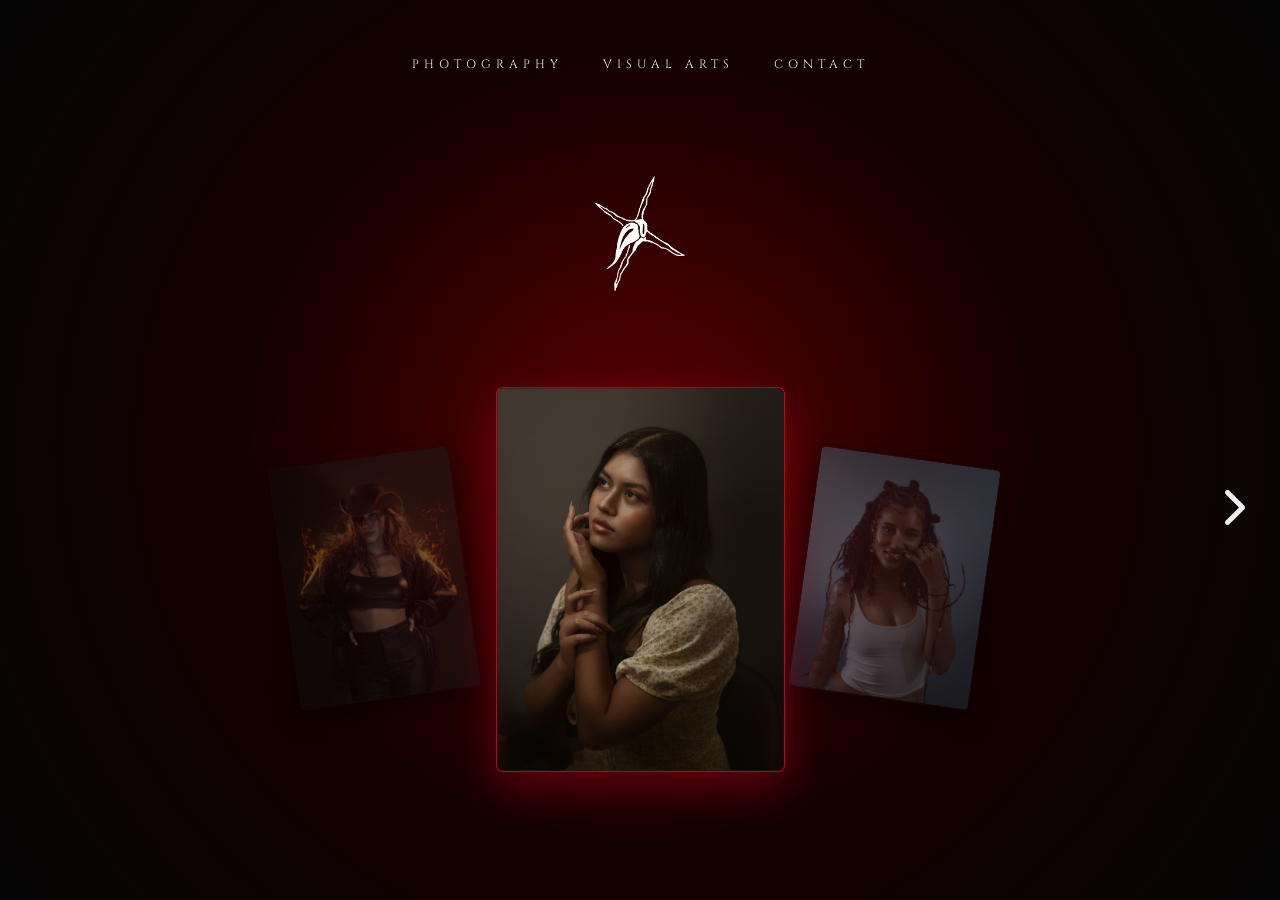
<file: index.html>
<!DOCTYPE html>
<html lang="pt-BR">
<head>
    <link rel="icon" type="image/png" href="images/fav.png">
    <!-- Fontes: Montserrat para o corpo e Cinzel para o Menu com toque Dark/Elegante -->
    <link href="https://fonts.googleapis.com/css2?family=Cinzel:wght@400;600&family=Montserrat:wght@200;400;700&display=swap" rel="stylesheet">
    <link rel="stylesheet" href="https://cdnjs.cloudflare.com/ajax/libs/font-awesome/6.4.0/css/all.min.css">
    <meta charset="UTF-8">
    <meta name="viewport" content="width=device-width, initial-scale=1.0">
    <title>By Peu Santos</title>
    <!-- Fonte elegante e moderna -->
    <link href="https://fonts.googleapis.com/css2?family=Montserrat:wght@200;400;700&display=swap" rel="stylesheet">
    <link rel="stylesheet" href="style.css">
</head>
<body>

    <header class="header-principal">
        <nav>
            <ul>
                <li><a href="https://instagram.com/bypeusantos" target="_blank">Photography</a></li>
                <li><a href="https://instagram.com/byacaraje" target="_blank">Visual Arts</a></li>
                <li><a href="https://api.whatsapp.com/send/?phone=77999306488&text&type=phone_number&app_absent=0" target="_blank">Contact</a></li>
            </ul>
        </nav>
    </header>

    <main>
        <!-- Seção do Portfólio Duplo -->
        <section class="portfolio-duplo" id="portfolio">
            
            <!-- Seta Inteligente -->
            <button id="seta-toggle" class="seta-nav seta-dir" aria-label="Alternar painel">
                <i class="fa-solid fa-chevron-right"></i>
            </button>

            <!-- O "Trilho" que vai deslizar de um lado para o outro -->
            <div class="trilho-slider" id="trilho">
                
<!-- PAINEL 1: FOTOGRAFIA -->
<div class="painel">
    <img src="images/logo-bypeusantos.png" alt="Logo Fotografia" class="logo-giratoria">
    
    <div class="grade-imagens">
        <!-- Foto Lateral Esquerda -->
        <div class="foto-box">
            <img src="images/ester.png" alt="Foto Autorretrato ou Esporte" style="width: 100%; height: 100%; object-fit: cover;">
        </div>

        <!-- Foto do Meio (Destaque) -->
        <div class="foto-box destaque">
            <img src="images/anny.png" alt="Foto Principal" style="width: 100%; height: 100%; object-fit: cover;">
        </div>

        <!-- Foto Lateral Direita -->
        <div class="foto-box">
            <img src="images/shir.png" alt="Foto Movimento" style="width: 100%; height: 100%; object-fit: cover;">
        </div>
    </div>
</div>

<!-- PAINEL 2: ARTES DIGITAIS -->
<div class="painel">
    <img src="images/logo-byacaraje.png" alt="Logo Artes" class="logo-giratoria">
    
    <div class="grade-imagens">
        <!-- Arte Lateral Esquerda -->
        <div class="foto-box">
            <img src="images/capitaes.png" alt="Arte Digital 1" style="width: 100%; height: 100%; object-fit: cover;">
        </div>

        <!-- Arte do Meio (Destaque) -->
        <div class="foto-box destaque">
            <img src="images/pastor.png" alt="Arte Digital Principal" style="width: 100%; height: 100%; object-fit: cover;">
        </div>

        <!-- Arte Lateral Direita -->
        <div class="foto-box">
            <img src="images/licenca.png" alt="Arte Digital 3" style="width: 100%; height: 100%; object-fit: cover;">
        </div>
    </div>
</div>

<script>
    const trilho = document.getElementById('trilho');
    const setaToggle = document.getElementById('seta-toggle');
    
    let mostrandoArtes = false; 

    setaToggle.addEventListener('click', () => {
        if (!mostrandoArtes) {
            trilho.style.transform = 'translateX(-50%)';
            setaToggle.classList.add('seta-virada');
            mostrandoArtes = true;
        } else {
            trilho.style.transform = 'translateX(0)';
            setaToggle.classList.remove('seta-virada');
            mostrandoArtes = false;
        }
    });

    // ==========================================
    // BLOQUEAR O CLIQUE COM O BOTÃO DIREITO
    // ==========================================
    document.addEventListener('contextmenu', (e) => {
        e.preventDefault(); // Impede que o menu de contexto apareça
    });

    // Efeito de movimento suave com o mouse (Parallax)
    document.addEventListener('mousemove', (e) => {
        const x = (e.clientX / window.innerWidth - 0.5) * 20;
        const y = (e.clientY / window.innerHeight - 0.5) * 20;

        const paineisAtivos = document.querySelectorAll('.painel');
        
        paineisAtivos.forEach(painel => {
            const grade = painel.querySelector('.grade-imagens');
            const logo = painel.querySelector('.logo-giratoria');

            if (grade && logo) {
                grade.style.transform = `translate(${-x * 0.4}px, ${-y * 0.4}px)`;
                logo.style.transform = `perspective(600px) rotateY(${Date.now() * 0.002 * 50}deg) translate(${x * 0.6}px, ${y * 0.6}px)`;
            }
        });
    });
</script>

</body>
</html>
</file>
<file: style.css>
/* =========================================
   RESET BÁSICO
   ========================================= */
* {
    margin: 0;
    padding: 0;
    box-sizing: border-box;
}

/* =========================================
   VARIÁVEIS DE CORES
   ========================================= */
:root {
    --preto-fundo: #050505;
    --vermelho-escuro: #4a0000;
    --vermelho-vivo: #d90429;
    --texto-claro: #f0f0f0;
}

body {
    /* Espalha mais o gradiente para suavizar as transições de tom escuro */
    background: radial-gradient(circle at 50% 50%, #5a0000 0%, #150000 50%, var(--preto-fundo) 100%);
    background-color: var(--preto-fundo);
    color: var(--texto-claro);
    font-family: 'Montserrat', sans-serif;
    min-height: 100vh;
    line-height: 1.6;
    overflow-x: hidden;
    
    /* Força o navegador a processar melhor as cores do fundo */
    -webkit-backface-visibility: hidden;
}

/* =========================================
   CABEÇALHO
   ========================================= */
.header-principal {
    display: flex;
    justify-content: center;
    align-items: center;
    padding: 50px 10%; /* Aumentei de 30px para 50px para dar mais respiro no topo */
    background: transparent;
}

nav ul {
    list-style: none;
    display: flex;
    gap: 40px;
}

nav a {
    text-decoration: none;
    color: var(--texto-claro);
    text-transform: uppercase;
    font-family: 'Cinzel', serif; /* Altera a fonte para o estilo dark/elegante */
    font-size: 0.75rem;
    letter-spacing: 5px; /* Aumenta ligeiramente o espaço para dar um ar mais sofisticado */
    transition: color 0.3s ease;
}

nav a:hover {
    color: var(--vermelho-vivo);
}

/* =========================================
   PORTFÓLIO DESLIZANTE (SLIDER DUPLO CORRIGIDO)
   ========================================= */
.portfolio-duplo {
    position: relative;
    width: 100vw;
    max-width: 100%;
    overflow: visible; /* Mudamos de hidden para visible para não cortar nada! */
    padding: 50px 0;
    min-height: 85vh;
}

/* O trilho tem exatamente o dobro da largura da tela (2 painéis de 100vw cada) */
.trilho-slider {
    display: flex;
    width: 200vw; 
    transition: transform 0.6s cubic-bezier(0.25, 1, 0.5, 1);
    will-change: transform;
}

/* Cada painel ocupa exatamente 100vw (1 tela inteira) */
.painel {
    width: 100vw;
    flex: 0 0 100vw;
    display: flex;
    flex-direction: column;
    align-items: center;
    justify-content: flex-start; /* Alinha do topo para baixo, dando margem correta */
    padding: 0 5%;
    box-sizing: border-box;
    gap: 30px;
}

/* Cada painel ocupa exatamente 50% do trilho, garantindo que ocupem 100% da tela cada um */
.painel {
    width: 50%;
    flex: 0 0 50%; /* Garante que o painel não encolha nem estique */
    display: flex;
    flex-direction: column;
    align-items: center;
    justify-content: center;
    padding: 0 10%;
    box-sizing: border-box;
}

/* Grade de imagens corrigida */
.grade-imagens {
    display: grid;
    grid-template-columns: 1fr 1.3fr 1fr;
    gap: 25px;
    width: 100%;
    max-width: 950px;
    align-items: center;
}

/* Efeito da Logo Giratória em 3D (Eixo Y) */
.logo-giratoria {
    width: 90px; 
    margin-bottom: 70px; /* Como usamos o 'gap' no painel acima, zeramos a margem antiga para não acumular */
    transform: perspective(600px); 
    animation: girarLogo 15s linear infinite;
}

@keyframes girarLogo {
    0% { transform: perspective(600px) rotateY(0deg); }
    100% { transform: perspective(600px) rotateY(360deg); }
}

/* =========================================
   GRADE DE FOTOS COM PROFUNDIDADE E ROTAÇÃO
   ========================================= */
.grade-imagens {
    display: grid;
    grid-template-columns: 1fr 1.3fr 1fr;
    gap: 25px;
    width: 100%;
    max-width: 950px;
    align-items: center;
    transition: transform 0.1s ease-out; /* Adicionado para suavizar o movimento do mouse */
}

/* Estilo Base das Caixas */
.foto-box {
    background-color: #0c0c0c;
    border: 1px solid rgba(217, 4, 41, 0.3);
    aspect-ratio: 3 / 4;
    width: 95%; /* Um pouco menores para dar espaço à sobreposição */
    display: flex;
    align-items: center;
    justify-content: center;
    color: var(--vermelho-vivo);
    font-size: 1rem;
    border-radius: 6px;
    overflow: hidden;
    transition: all 0.5s cubic-bezier(0.25, 1, 0.5, 1);
    box-shadow: 0 10px 30px rgba(0, 0, 0, 0.9);
}

/* Foto Lateral Esquerda: inclinada para a esquerda e enfiada para trás */
.grade-imagens .foto-box:first-child {
    transform: perspective(600px) rotate(-8deg) translateX(15px) scale(0.88);
    opacity: 0.6;
    filter: brightness(0.6);
    z-index: 1; /* Fica atrás da foto do meio */
}

/* Foto Lateral Direita: inclinada para a direita e enfiada para trás */
.grade-imagens .foto-box:last-child {
    transform: perspective(600px) rotate(8deg) translateX(-15px) scale(0.88);
    opacity: 0.6;
    filter: brightness(0.6);
    z-index: 1; /* Fica atrás da foto do meio */
}

/* Caixa do Meio em Destaque (Totalmente reta e na frente) */
.foto-box.destaque {
    width: 100%; 
    transform: perspective(600px) rotate(0deg) scale(1.02); /* Reduzimos um pouco o scale para não estourar a tela */
    opacity: 1;
    filter: brightness(1);
    z-index: 3;
    border: 1px solid var(--vermelho-vivo);
    box-shadow: 0 15px 40px rgba(217, 4, 41, 0.35);
}

/* Hover Suave: Amplia e aplica um leve giro dinâmico em QUALQUER foto */
.foto-box:hover {
    transform: perspective(600px) rotate(0deg) scale(1.12) !important;
    opacity: 1 !important;
    filter: brightness(1.15) !important;
    z-index: 10 !important; /* Salta para cima de tudo ao passar o mouse */
    border-color: var(--vermelho-vivo);
    box-shadow: 0 20px 50px rgba(217, 4, 41, 0.5);
}

/* =========================================
   CONFIGURAÇÃO DA SETA INTELIGENTE
   ========================================= */
.seta-nav {
    position: absolute;
    top: 50%;
    transform: translateY(-50%);
    background: transparent;
    border: none;
    color: var(--texto-claro);
    font-size: 2.5rem;
    cursor: pointer;
    z-index: 100;
    transition: color 0.3s ease;
    padding: 10px;
}

.seta-nav:hover {
    color: var(--vermelho-vivo);
}

.seta-dir { 
    right: 25px; 
}

.seta-nav i {
    transition: transform 0.4s ease;
}

.seta-virada i {
    transform: rotate(180deg);
}

/* =========================================
   RESPONSIVIDADE (MOBILE / TELAS MENORES)
   ========================================= */
@media (max-width: 768px) {
    .header-principal {
        padding: 20px 5%;
    }

    nav ul {
        gap: 20px;
    }

    nav a {
        font-size: 0.75rem;
        letter-spacing: 1px;
    }

    .painel {
        padding: 0 4%;
    }

    /* Em telemóveis, transformamos a grade em uma coluna única focada no destaque */
    .grade-imagens {
        grid-template-columns: 1fr;
        gap: 15px;
        max-width: 280px;
    }

    /* Esconde as fotos laterais no mobile para focar apenas na principal, ou redimensiona */
    .foto-box:not(.destaque) {
        display: none; 
    }

    .foto-box.destaque {
        transform: scale(1);
        opacity: 1;
        filter: brightness(1);
    }

    .logo-giratoria {
        width: 70px;
        margin-bottom: 25px;
    }

    /* Aproxima a seta da borda para não cortar em telas pequenas */
    .seta-dir {
        right: 10px;
        font-size: 2rem;
    }
}
</file>
